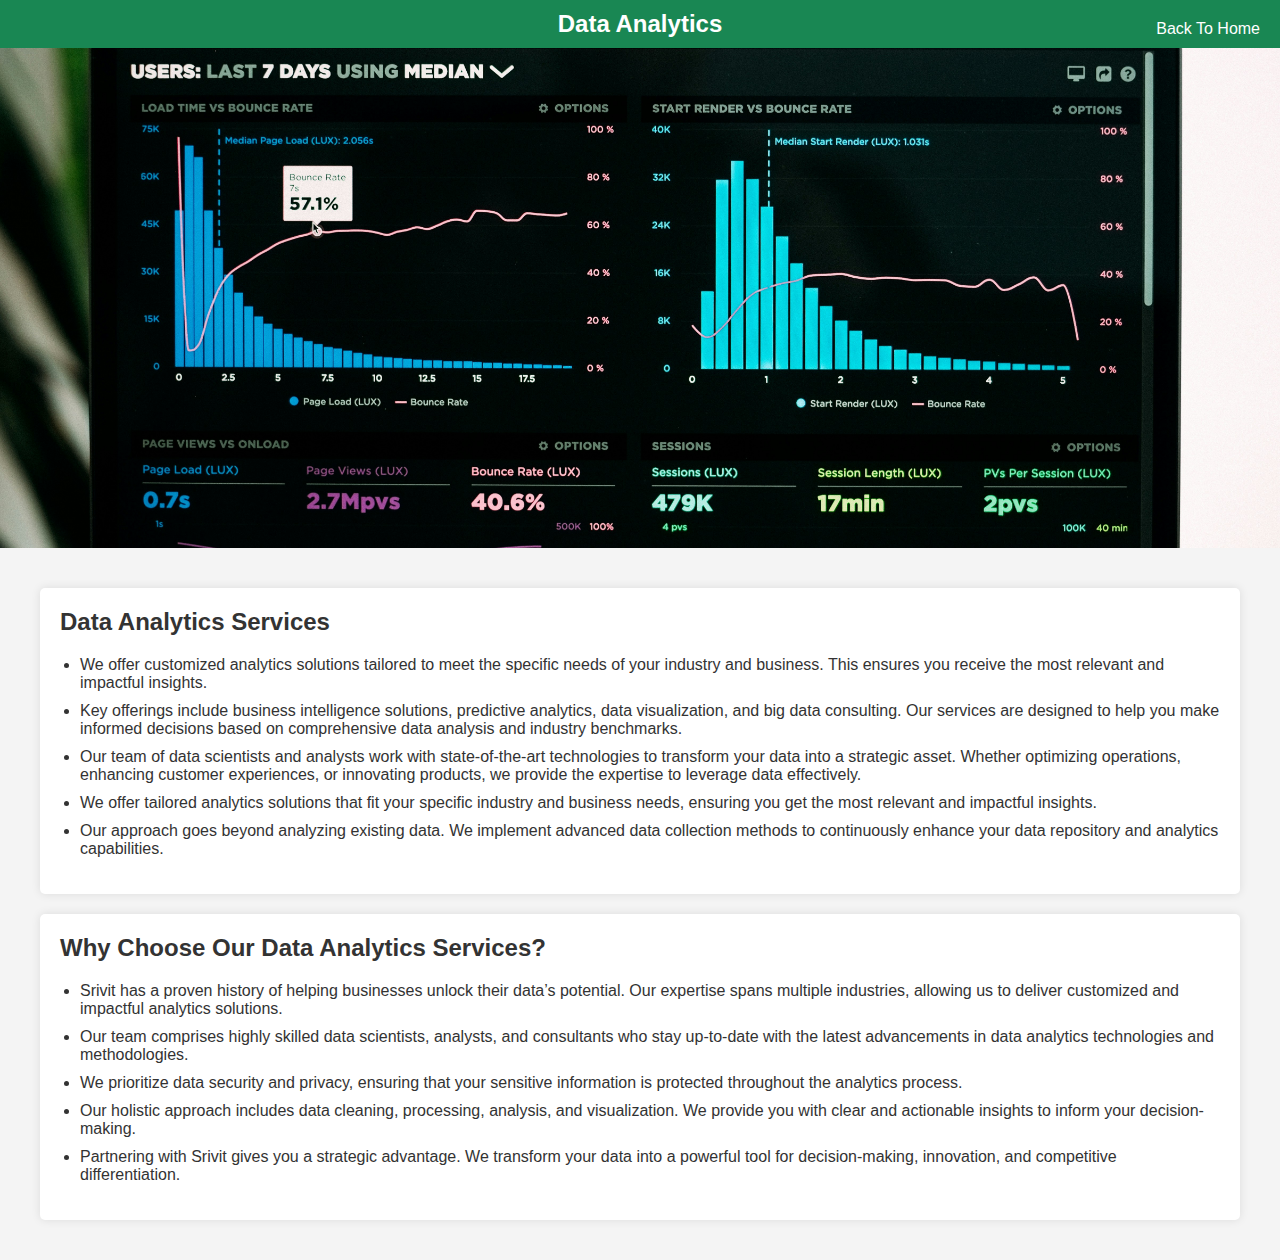
<file: data-analytics.html>
<!DOCTYPE html>
<html lang="en">
  <head>
    <meta charset="UTF-8" />
    <meta name="viewport" content="width=device-width, initial-scale=1.0" />
    <title>Data Analytics Services</title>
    <style>
      body {
        font-family: Arial, sans-serif;
        margin: 0;
        padding: 0;
        background-color: #f4f4f4;
        color: #333;
      }

      .header {
        background-color: #198753;
        color: #fff;
        padding: 10px 0;
        text-align: center;
        position: relative;
      }

      .header h1 {
        margin: 0;
        font-size: 24px;
      }

      .header a {
        color: #fff;
        text-decoration: none;
        position: absolute;
        right: 20px;
        top: 20px;
      }

      .content {
        padding: 20px;
        max-width: 1200px;
        margin: 0 auto;
      }

      .image {
        width: 100%;
      }

      .image img {
        object-fit: cover;
        width: 100%;
        height: 500px;
        display: block;
        margin-bottom: 20px;
      }

      section {
        margin-bottom: 20px;
        background: #fff;
        padding: 20px;
        border-radius: 5px;
        box-shadow: 0 0 10px rgba(0, 0, 0, 0.1);
      }

      section h2 {
        margin-top: 0;
      }

      section ul {
        padding-left: 20px;
      }

      section ul li {
        margin-bottom: 10px;
      }
      @media (max-width: 600px) {
        .header {
          padding: 10px 20px;
          text-align: left;
        }

        .header h1 {
          font-size: 20px;
        }

        .header a {
          position: static;
          display: block;
          margin-top: 10px;
          text-align: left;
        }
      }
    </style>
  </head>
  <body>
    <div class="header">
      <h1>Data Analytics</h1>
      <a href="index.html">Back To Home</a>
    </div>
    <div class="image">
      <img src="./assets/data-analytics.jpg" alt="Data Analytics Charts" />
    </div>
    <div class="content">
      <section class="data-analytics-services">
        <h2>Data Analytics Services</h2>
        <ul>
          <li>
            We offer customized analytics solutions tailored to meet the
            specific needs of your industry and business. This ensures you
            receive the most relevant and impactful insights.
          </li>
          <li>
            Key offerings include business intelligence solutions, predictive
            analytics, data visualization, and big data consulting. Our services
            are designed to help you make informed decisions based on
            comprehensive data analysis and industry benchmarks.
          </li>
          <li>
            Our team of data scientists and analysts work with state-of-the-art
            technologies to transform your data into a strategic asset. Whether
            optimizing operations, enhancing customer experiences, or innovating
            products, we provide the expertise to leverage data effectively.
          </li>
          <li>
            We offer tailored analytics solutions that fit your specific
            industry and business needs, ensuring you get the most relevant and
            impactful insights.
          </li>
          <li>
            Our approach goes beyond analyzing existing data. We implement
            advanced data collection methods to continuously enhance your data
            repository and analytics capabilities.
          </li>
        </ul>
      </section>
      <section class="why-choose-us">
        <h2>Why Choose Our Data Analytics Services?</h2>
        <ul>
          <li>
            Srivit has a proven history of helping businesses unlock their
            data’s potential. Our expertise spans multiple industries, allowing
            us to deliver customized and impactful analytics solutions.
          </li>
          <li>
            Our team comprises highly skilled data scientists, analysts, and
            consultants who stay up-to-date with the latest advancements in data
            analytics technologies and methodologies.
          </li>
          <li>
            We prioritize data security and privacy, ensuring that your
            sensitive information is protected throughout the analytics process.
          </li>
          <li>
            Our holistic approach includes data cleaning, processing, analysis,
            and visualization. We provide you with clear and actionable insights
            to inform your decision-making.
          </li>
          <li>
            Partnering with Srivit gives you a strategic advantage. We transform
            your data into a powerful tool for decision-making, innovation, and
            competitive differentiation.
          </li>
        </ul>
      </section>
    </div>
  </body>
</html>
</file>
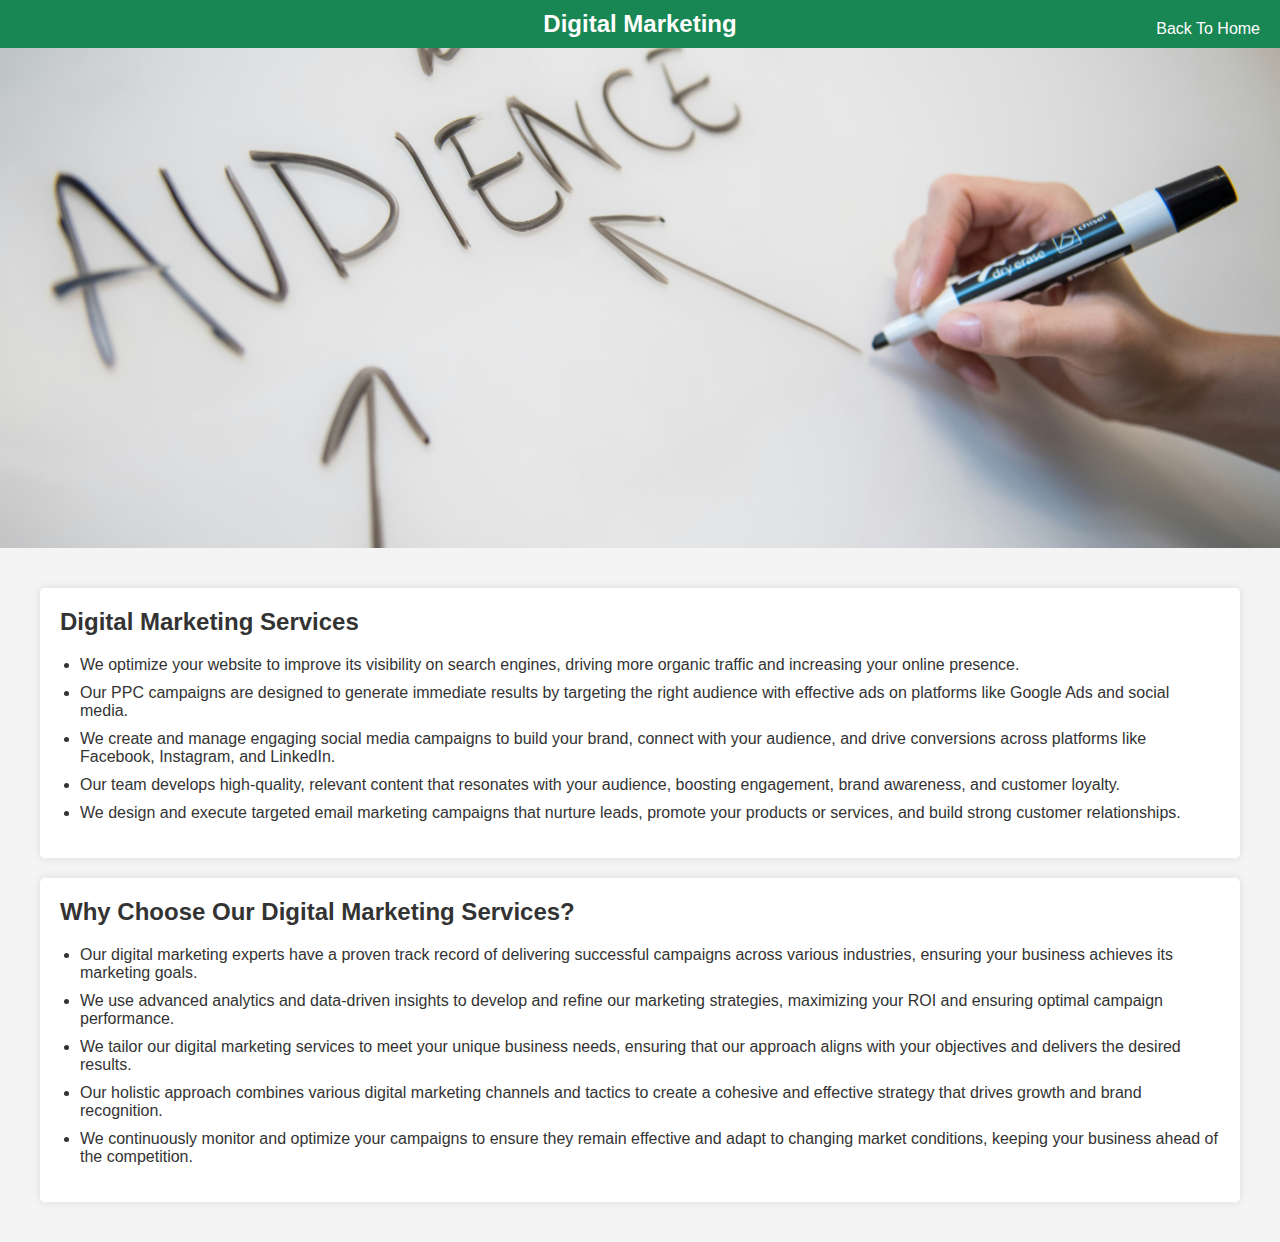
<file: digital-marketing.html>
<!DOCTYPE html>
<html lang="en">
  <head>
    <meta charset="UTF-8" />
    <meta name="viewport" content="width=device-width, initial-scale=1.0" />
    <title>Digital Marketing Services</title>
    <style>
      body {
        font-family: Arial, sans-serif;
        margin: 0;
        padding: 0;
        background-color: #f4f4f4;
        color: #333;
      }

      .header {
        background-color: #198753;
        color: #fff;
        padding: 10px 0;
        text-align: center;
        position: relative;
      }

      .header h1 {
        margin: 0;
        font-size: 24px;
      }

      .header a {
        color: #fff;
        text-decoration: none;
        position: absolute;
        right: 20px;
        top: 20px;
      }

      .content {
        padding: 20px;
        max-width: 1200px;
        margin: 0 auto;
      }

      .image {
        width: 100%;
      }

      .image img {
        object-fit: cover;
        width: 100%;
        height: 500px;
        display: block;
        margin-bottom: 20px;
      }

      section {
        margin-bottom: 20px;
        background: #fff;
        padding: 20px;
        border-radius: 5px;
        box-shadow: 0 0 10px rgba(0, 0, 0, 0.1);
      }

      section h2 {
        margin-top: 0;
      }

      section ul {
        padding-left: 20px;
      }

      section ul li {
        margin-bottom: 10px;
      }
      @media (max-width: 600px) {
        .header {
          padding: 10px 20px;
          text-align: left;
        }

        .header h1 {
          font-size: 20px;
        }

        .header a {
          position: static;
          display: block;
          margin-top: 10px;
          text-align: left;
        }
      }
    </style>
  </head>
  <body>
    <div class="header">
      <h1>Digital Marketing</h1>
      <a href="index.html">Back To Home</a>
    </div>
    <div class="image">
      <img src="./assets/digital-marketing.jpg" alt="Data Analytics Charts" />
    </div>
    <div class="content">
      <section class="data-analytics-services">
        <h2>Digital Marketing Services</h2>
        <ul>
          <li>
            We optimize your website to improve its visibility on search
            engines, driving more organic traffic and increasing your online
            presence.
          </li>
          <li>
            Our PPC campaigns are designed to generate immediate results by
            targeting the right audience with effective ads on platforms like
            Google Ads and social media.
          </li>
          <li>
            We create and manage engaging social media campaigns to build your
            brand, connect with your audience, and drive conversions across
            platforms like Facebook, Instagram, and LinkedIn.
          </li>
          <li>
            Our team develops high-quality, relevant content that resonates with
            your audience, boosting engagement, brand awareness, and customer
            loyalty.
          </li>
          <li>
            We design and execute targeted email marketing campaigns that
            nurture leads, promote your products or services, and build strong
            customer relationships.
          </li>
        </ul>
      </section>
      <section class="why-choose-us">
        <h2>Why Choose Our Digital Marketing Services?</h2>
        <ul>
          <li>
            Our digital marketing experts have a proven track record of
            delivering successful campaigns across various industries, ensuring
            your business achieves its marketing goals.
          </li>
          <li>
            We use advanced analytics and data-driven insights to develop and
            refine our marketing strategies, maximizing your ROI and ensuring
            optimal campaign performance.
          </li>
          <li>
            We tailor our digital marketing services to meet your unique
            business needs, ensuring that our approach aligns with your
            objectives and delivers the desired results.
          </li>
          <li>
            Our holistic approach combines various digital marketing channels
            and tactics to create a cohesive and effective strategy that drives
            growth and brand recognition.
          </li>
          <li>
            We continuously monitor and optimize your campaigns to ensure they
            remain effective and adapt to changing market conditions, keeping
            your business ahead of the competition.
          </li>
        </ul>
      </section>
    </div>
  </body>
</html>
</file>
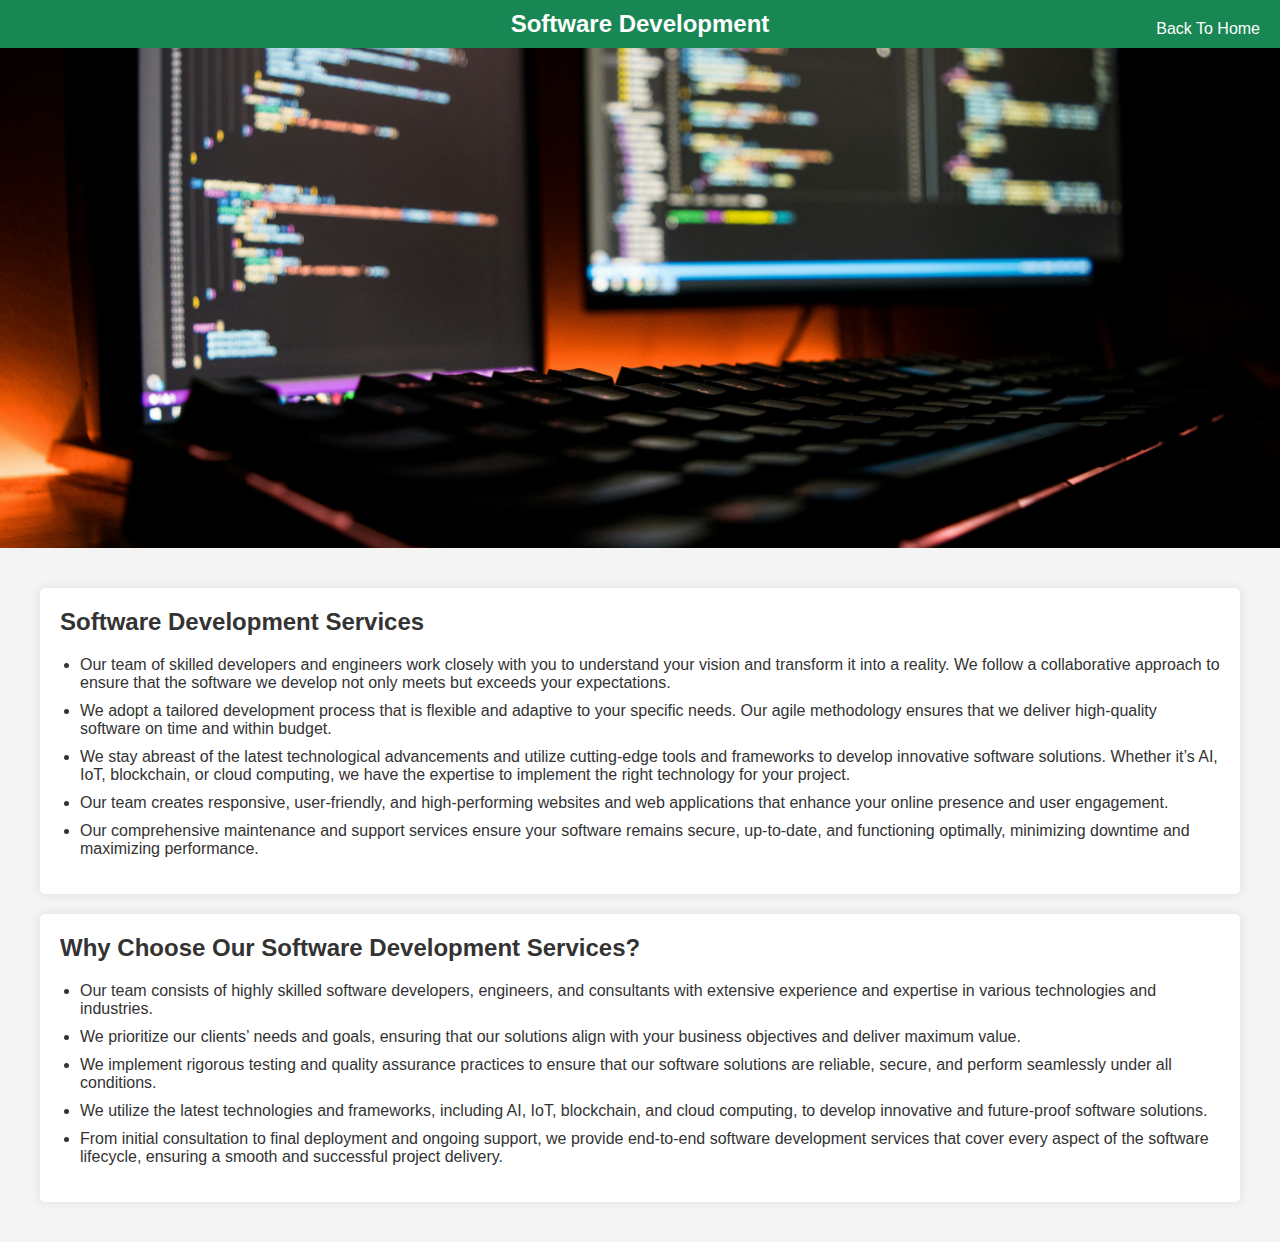
<file: software-development.html>
<!DOCTYPE html>
<html lang="en">
  <head>
    <meta charset="UTF-8" />
    <meta name="viewport" content="width=device-width, initial-scale=1.0" />
    <title>Software Development Services</title>
    <style>
      body {
        font-family: Arial, sans-serif;
        margin: 0;
        padding: 0;
        background-color: #f4f4f4;
        color: #333;
      }

      .header {
        background-color: #198753;
        color: #fff;
        padding: 10px 0;
        text-align: center;
        position: relative;
      }

      .header h1 {
        margin: 0;
        font-size: 24px;
      }

      .header a {
        color: #fff;
        text-decoration: none;
        position: absolute;
        right: 20px;
        top: 20px;
      }

      .content {
        padding: 20px;
        max-width: 1200px;
        margin: 0 auto;
      }

      .image {
        width: 100%;
      }

      .image img {
        object-fit: cover;
        width: 100%;
        height: 500px;
        display: block;
        margin-bottom: 20px;
      }

      section {
        margin-bottom: 20px;
        background: #fff;
        padding: 20px;
        border-radius: 5px;
        box-shadow: 0 0 10px rgba(0, 0, 0, 0.1);
      }

      section h2 {
        margin-top: 0;
      }

      section ul {
        padding-left: 20px;
      }

      section ul li {
        margin-bottom: 10px;
      }
      @media (max-width: 600px) {
        .header {
          padding: 10px 20px;
          text-align: left;
        }

        .header h1 {
          font-size: 20px;
        }

        .header a {
          position: static;
          display: block;
          margin-top: 10px;
          text-align: left;
        }
      }
    </style>
  </head>
  <body>
    <div class="header">
      <h1>Software Development</h1>
      <a href="index.html">Back To Home</a>
    </div>
    <div class="image">
      <img src="./assets/sd.jpg" alt="Data Analytics Charts" />
    </div>
    <div class="content">
      <section class="data-analytics-services">
        <h2>Software Development Services</h2>
        <ul>
          <li>
            Our team of skilled developers and engineers work closely with you
            to understand your vision and transform it into a reality. We follow
            a collaborative approach to ensure that the software we develop not
            only meets but exceeds your expectations.
          </li>
          <li>
            We adopt a tailored development process that is flexible and
            adaptive to your specific needs. Our agile methodology ensures that
            we deliver high-quality software on time and within budget.
          </li>
          <li>
            We stay abreast of the latest technological advancements and utilize
            cutting-edge tools and frameworks to develop innovative software
            solutions. Whether it’s AI, IoT, blockchain, or cloud computing, we
            have the expertise to implement the right technology for your
            project.
          </li>
          <li>
            Our team creates responsive, user-friendly, and high-performing
            websites and web applications that enhance your online presence and
            user engagement.
          </li>
          <li>
            Our comprehensive maintenance and support services ensure your
            software remains secure, up-to-date, and functioning optimally,
            minimizing downtime and maximizing performance.
          </li>
        </ul>
      </section>
      <section class="why-choose-us">
        <h2>Why Choose Our Software Development Services?</h2>
        <ul>
          <li>
            Our team consists of highly skilled software developers, engineers,
            and consultants with extensive experience and expertise in various
            technologies and industries.
          </li>
          <li>
            We prioritize our clients’ needs and goals, ensuring that our
            solutions align with your business objectives and deliver maximum
            value.
          </li>
          <li>
            We implement rigorous testing and quality assurance practices to
            ensure that our software solutions are reliable, secure, and perform
            seamlessly under all conditions.
          </li>
          <li>
            We utilize the latest technologies and frameworks, including AI,
            IoT, blockchain, and cloud computing, to develop innovative and
            future-proof software solutions.
          </li>
          <li>
            From initial consultation to final deployment and ongoing support,
            we provide end-to-end software development services that cover every
            aspect of the software lifecycle, ensuring a smooth and successful
            project delivery.
          </li>
        </ul>
      </section>
    </div>
  </body>
</html>
</file>
